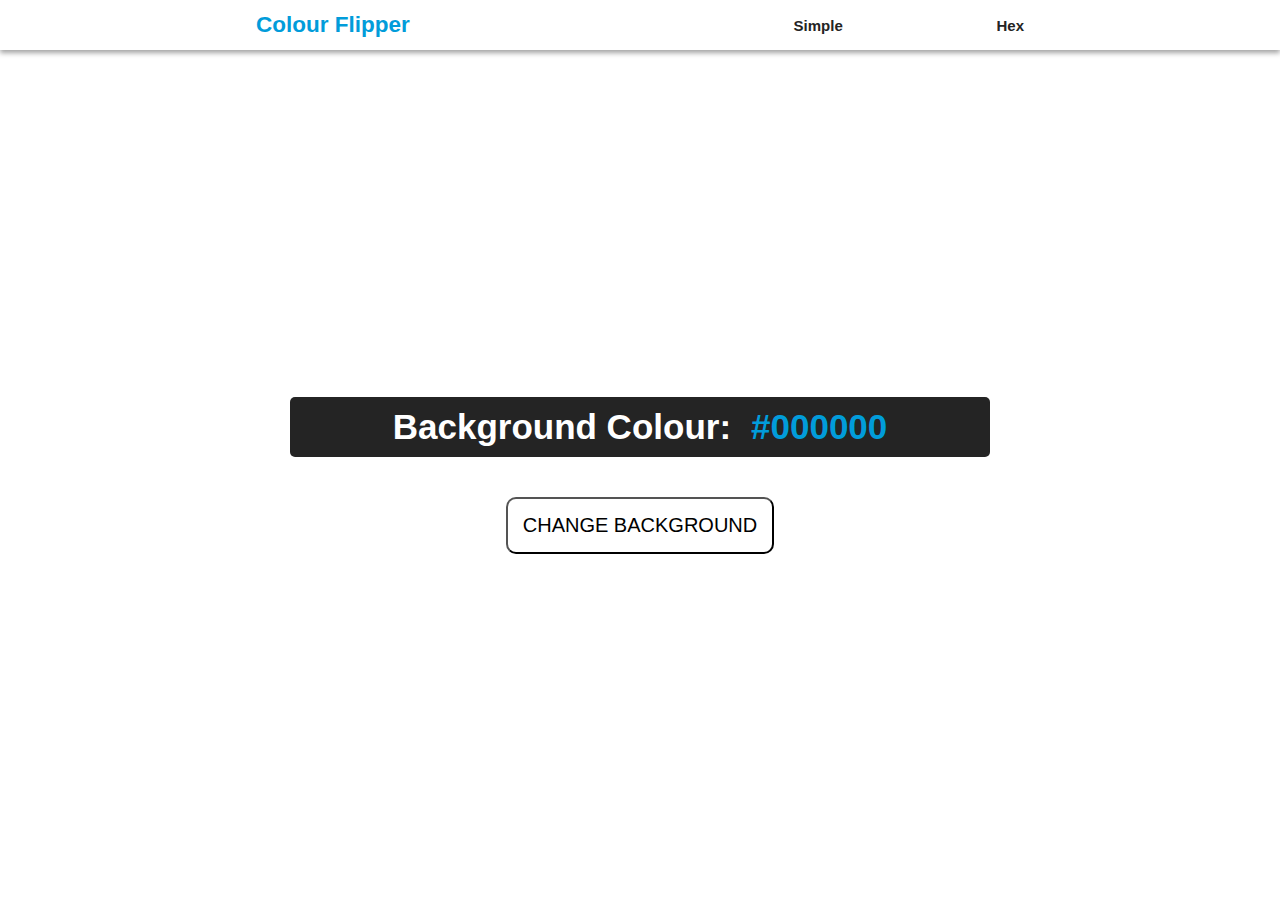
<file: 01-colour-flipper/index.html>
<!DOCTYPE html>
<html lang="en">
  <head>
    <meta charset="UTF-8" />
    <meta http-equiv="X-UA-Compatible" content="IE=edge" />
    <meta name="viewport" content="width=device-width, initial-scale=1.0" />
    <title>Colour Flipper | Sample</title>

    <!-- CSS LINK -->
    <link rel="stylesheet" href="./style.css" />
  </head>
  <body>
    <!-- HEADER -->
    <header>
      <h2 class="site-name">Colour Flipper</h2>
      <nav class="navbar">
        <a href="./index.html" class="nav-item">Simple</a>
        <a href="./hex.html" class="nav-item">Hex</a>
      </nav>
    </header>
    <!-- END OF HEADER -->

    <!-- MAIN CONTENT -->
    <main class="container">
      <section class="colour-code">
        Background Colour: <span>#000000</span>
      </section>
      <button class="btn">Change Background</button>

      <!-- <div class="tool-tips"></div> -->
    </main>
    <!-- END OF MAIN CONTENT -->

    <!-- JAVASCRIPT LINK -->
    <script src="./main.js"></script>
  </body>
</html>
</file>
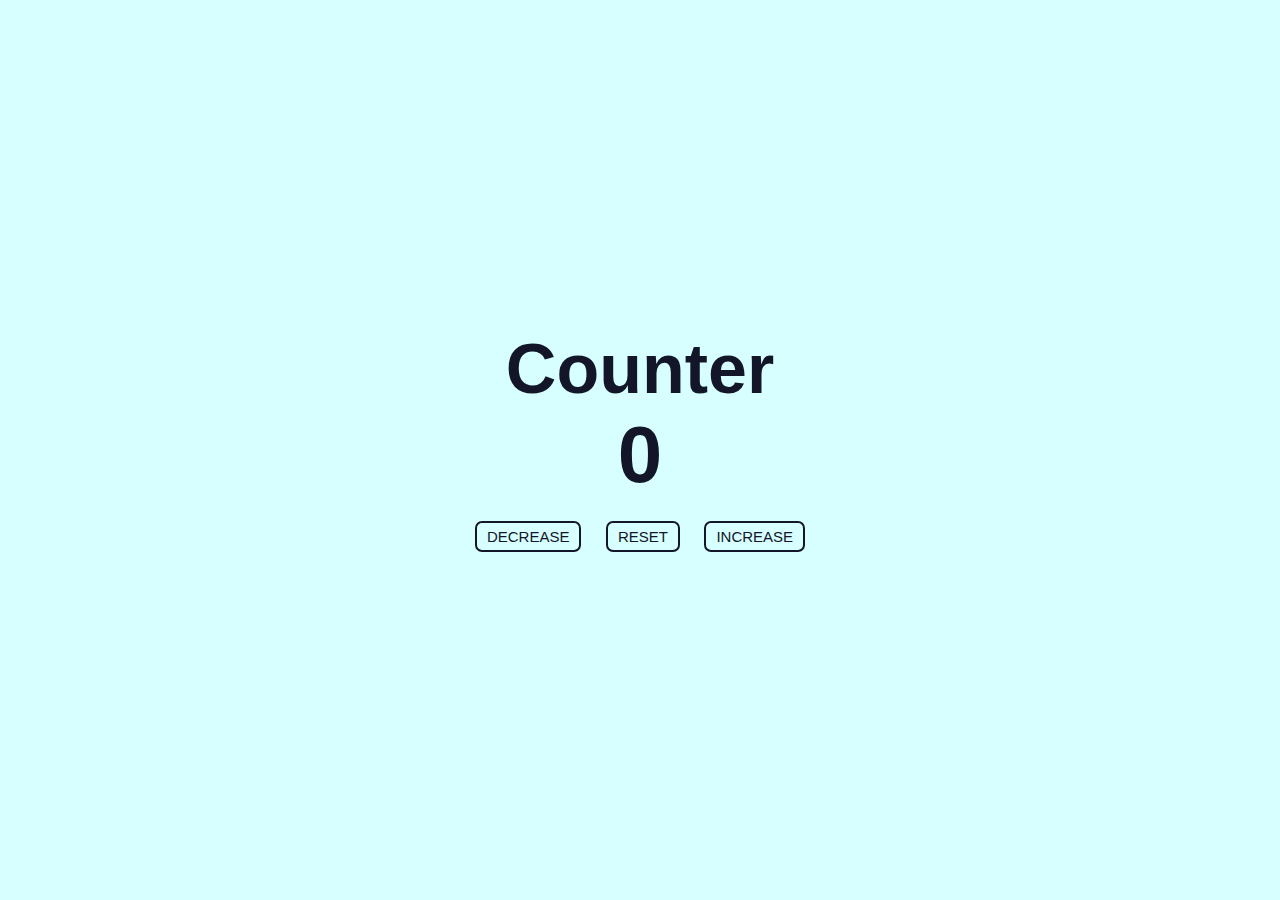
<file: 02-counter/index.html>
<!DOCTYPE html>
<html lang="en">
  <head>
    <meta charset="UTF-8" />
    <meta http-equiv="X-UA-Compatible" content="IE=edge" />
    <meta name="viewport" content="width=device-width, initial-scale=1.0" />
    <title>Counter</title>

    <!-- CSS LINK -->
    <link rel="stylesheet" href="./style.css" />
  </head>
  <body>
    <main class="container">
      <h1 class="heading">Counter</h1>
      <div class="counter-result">0</div>
      <section class="counter-btns">
        <button class="decrease-btn">Decrease</button>
        <button class="reset-btn">Reset</button>
        <button class="increase-btn">Increase</button>
      </section>
    </main>

    <script src="./main.js"></script>
  </body>
</html>
</file>
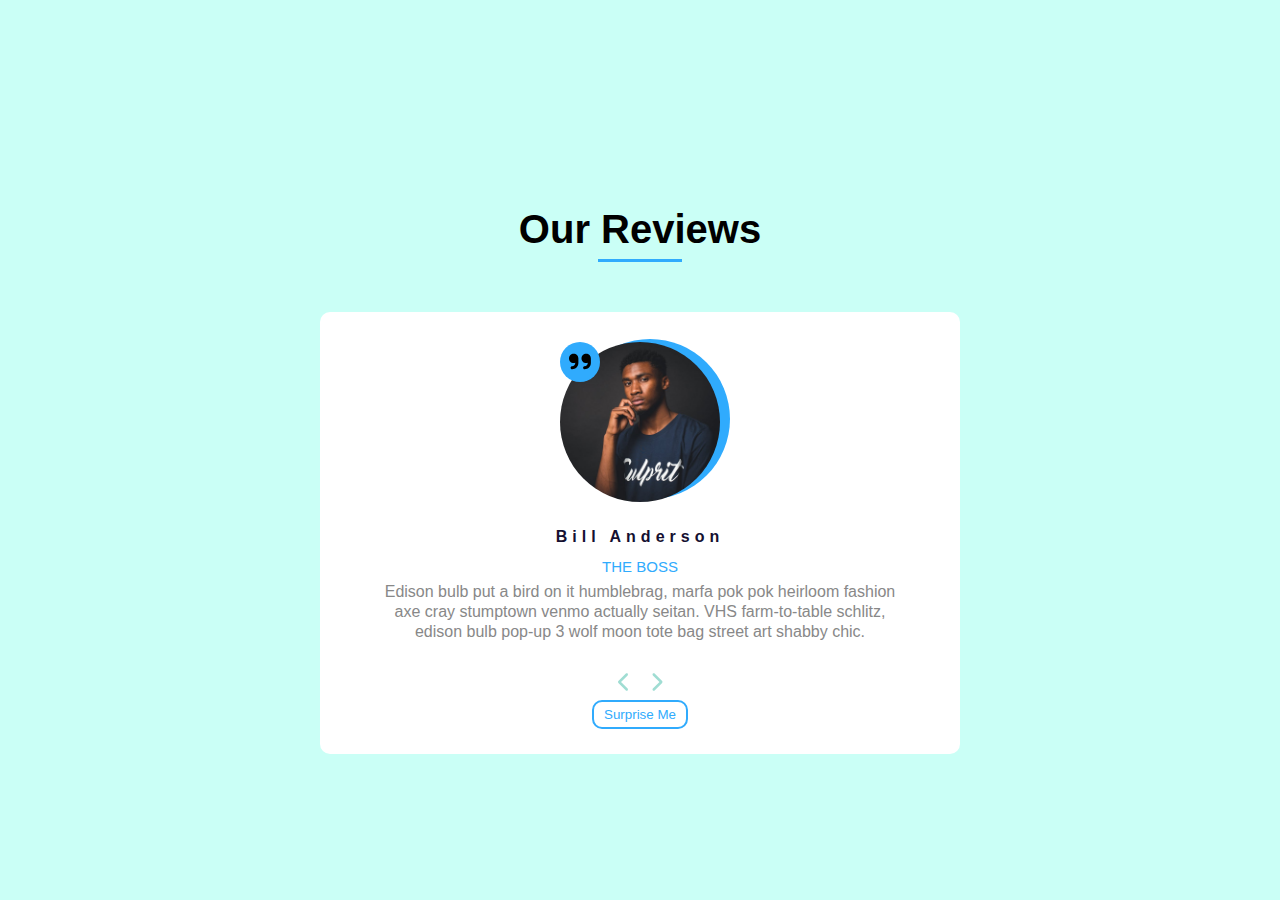
<file: 03-reviews/index.html>
<!DOCTYPE html>
<html lang="en">
  <head>
    <meta charset="UTF-8" />
    <meta http-equiv="X-UA-Compatible" content="IE=edge" />
    <meta name="viewport" content="width=device-width, initial-scale=1.0" />
    <title>Reviews</title>

    <!-- CSS LINK -->
    <link rel="stylesheet" href="./style.css" />

    <!-- FONTAWESOME ICONS -->
    <script src="../all.js"></script>
  </head>
  <body>
    <main class="container">
      <h1 class="heading">Our Reviews</h1>
      <article class="reviews-container">
        <section class="reviews"></section>
        <div class="review-btn">
          <article class="front-back">
            <div class="back">
              <i class="fas fa-chevron-left"></i>
            </div>
            <div class="front">
              <i class="fas fa-chevron-right"></i>
            </div>
          </article>
          <button class="surprise">Surprise Me</button>
        </div>
      </article>
    </main>

    <!-- JAVASCRIPT -->
    <script src="./persons.js"></script>
    <script src="./create-person.js"></script>
    <script src="./main.js"></script>
  </body>
</html>
</file>
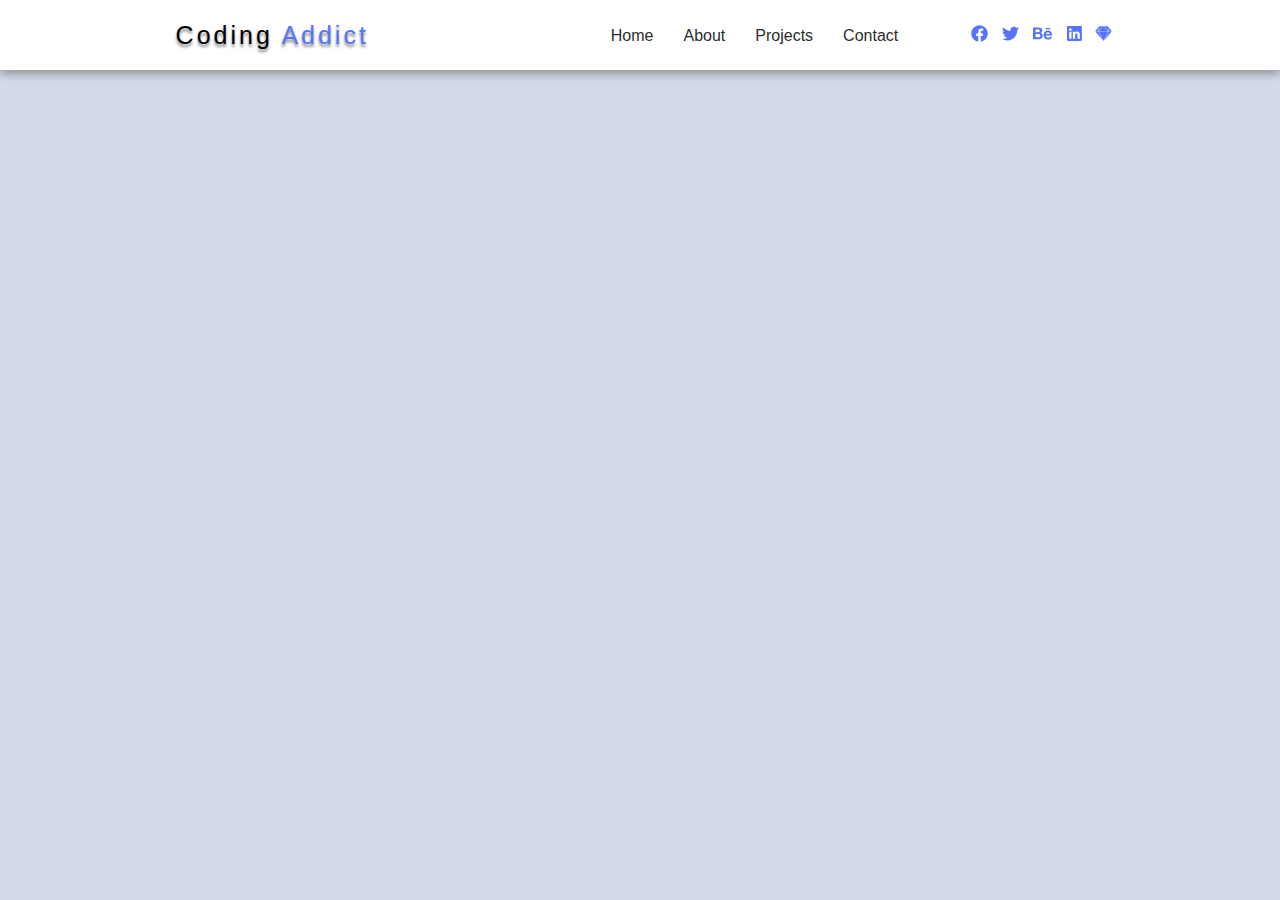
<file: 04-navbar/index.html>
<!DOCTYPE html>
<html lang="en">
  <head>
    <meta charset="UTF-8" />
    <meta http-equiv="X-UA-Compatible" content="IE=edge" />
    <meta name="viewport" content="width=device-width, initial-scale=1.0" />
    <title>Navbar</title>

    <!-- CSS LINK -->
    <link rel="stylesheet" href="./style.css" />

    <!-- FONTAWESOME ICON -->
    <script src="../all.js"></script>
  </head>
  <body>
    <header>
      <article class="title-bars">
        <h1>Coding <span>Addict</span></h1>
        <div class="menu-bar">
          <i class="fas fa-bars"></i>
        </div>
      </article>

      <ul class="links">
        <li class="link"><a href="#">Home</a></li>
        <li class="link"><a href="#">About</a></li>
        <li class="link"><a href="#">Projects</a></li>
        <li class="link"><a href="#">Contact</a></li>
      </ul>

      <article class="socials">
        <a href=""><i class="fab fa-facebook"></i></a>
        <a href=""><i class="fab fa-twitter"></i></a>
        <a href=""><i class="fab fa-behance"></i></a>
        <a href=""><i class="fab fa-linkedin"></i></a>
        <a href=""><i class="fab fa-sketch"></i></a>
      </article>
    </header>

    <!-- JAVASCIPT -->
    <script src="./main.js"></script>
  </body>
</html>
</file>
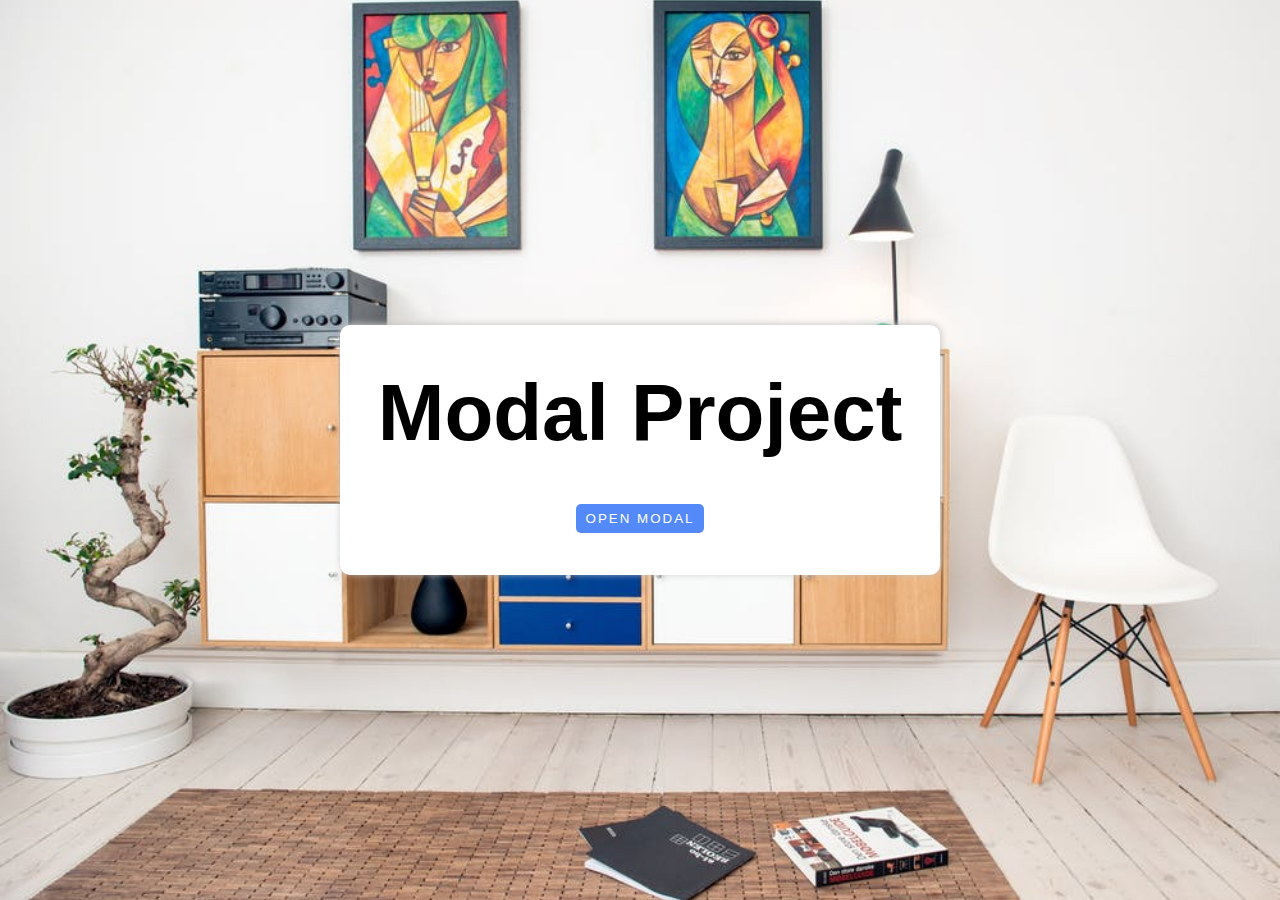
<file: 06-modal/index.html>
<!DOCTYPE html>
<html lang="en">
  <head>
    <meta charset="UTF-8" />
    <meta http-equiv="X-UA-Compatible" content="IE=edge" />
    <meta name="viewport" content="width=device-width, initial-scale=1.0" />
    <title>Modal</title>

    <!-- CSS -->
    <link rel="stylesheet" href="./style.css" />

    <!-- FONT AWESOME ICONS -->
    <script src="../all.js"></script>
  </head>
  <body>
    <section class="btn-container">
      <h1>Modal Project</h1>
      <button>open modal</button>
    </section>

    <section class="overlay"></section>

    <section class="modal">
      <div class="close-modal">
        <i class="fas fa-times"></i>
      </div>
      <h2>modal content</h2>
    </section>

    <!-- JAVASCRIPT -->
    <script src="./main.js"></script>
  </body>
</html>
</file>
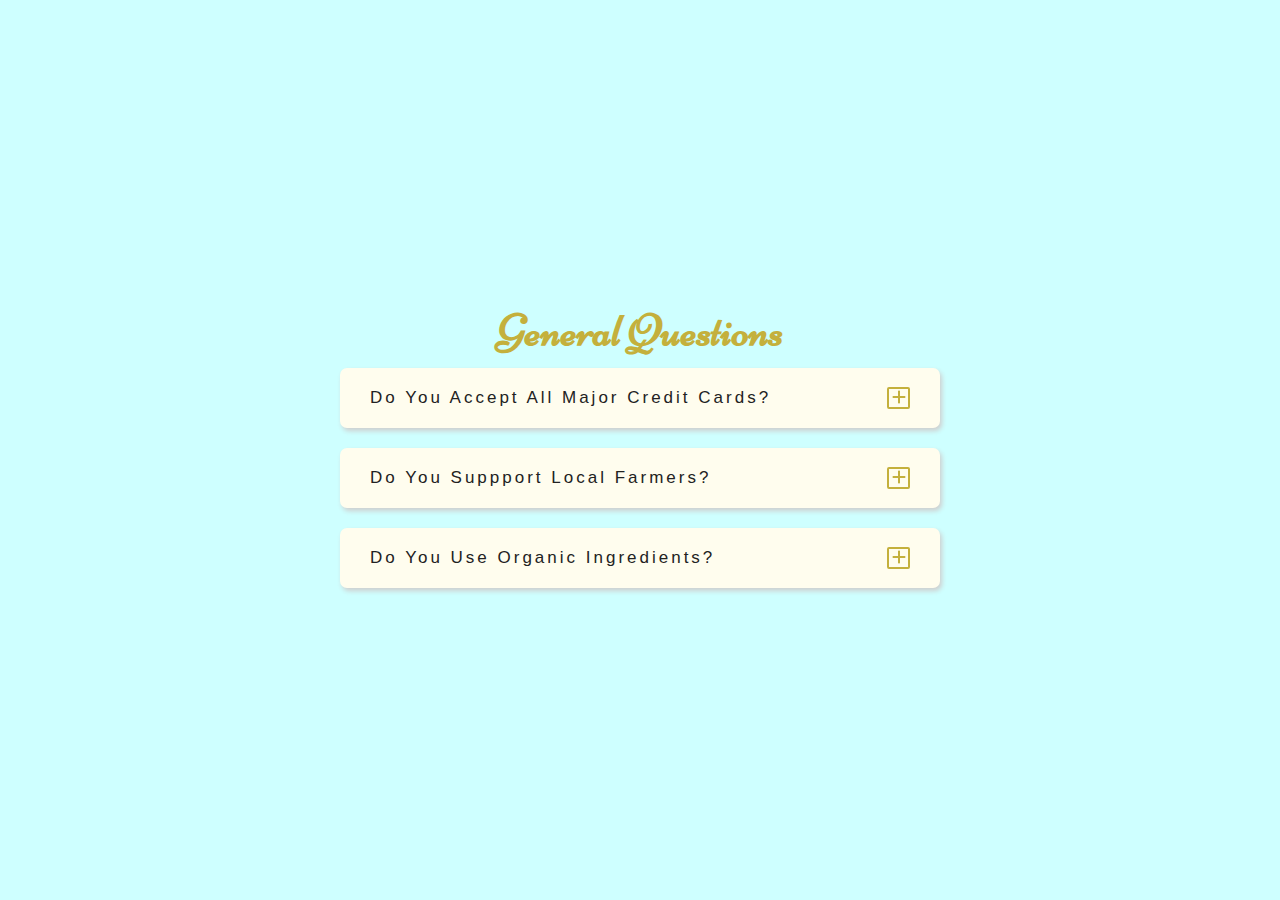
<file: 07-questions/index.html>
<!DOCTYPE html>
<html lang="en">
  <head>
    <meta charset="UTF-8" />
    <meta http-equiv="X-UA-Compatible" content="IE=edge" />
    <meta name="viewport" content="width=device-width, initial-scale=1.0" />
    <title>Q & A</title>

    <!-- CSS -->
    <link rel="stylesheet" href="./style.css" />

    <!-- FONT AWESOME ICONS -->
    <script src="../all.js"></script>
  </head>
  <body>
    <main class="container">
      <h1 class="head">General Questions</h1>

      <section class="question q1">
        <div class="qhead">
          <p>Do You Accept All Major Credit Cards?</p>
          <article class="icon icon1">
            <span class="plus-icon"><i class="fas fa-plus"></i></span>
            <span class="minus-icon hide-icon"
              ><i class="fas fa-minus"></i
            ></span>
          </article>
        </div>
        <hr />
        <div class="qbody">
          <p>
            Lorem ipsum dolor sit amet, consectetur adipisicing elit. Est dolore
            illo dolores quia nemo doloribus quaerat, magni numquam repellat
            reprehenderit.
          </p>
        </div>
      </section>

      <section class="question q2">
        <div class="qhead">
          <p>Do You Suppport Local Farmers?</p>
          <article class="icon icon2">
            <span class="plus-icon"><i class="fas fa-plus"></i></span>
            <span class="minus-icon hide-icon"
              ><i class="fas fa-minus"></i
            ></span>
          </article>
        </div>
        <hr />
        <div class="qbody">
          <p>
            Lorem ipsum dolor sit amet, consectetur adipisicing elit. Est dolore
            illo dolores quia nemo doloribus quaerat, magni numquam repellat
            reprehenderit.
          </p>
        </div>
      </section>

      <section class="question q3">
        <div class="qhead">
          <p>Do You Use Organic Ingredients?</p>
          <article class="icon icon3">
            <span class="plus-icon"><i class="fas fa-plus"></i></span>
            <span class="minus-icon hide-icon"
              ><i class="fas fa-minus"></i
            ></span>
          </article>
        </div>
        <hr />
        <div class="qbody">
          <p>
            Lorem ipsum dolor sit amet, consectetur adipisicing elit. Est dolore
            illo dolores quia nemo doloribus quaerat, magni numquam repellat
            reprehenderit.
          </p>
        </div>
      </section>
    </main>

    <!-- JAVASCRIPT -->
    <script src="./main.js"></script>
  </body>
</html>
</file>
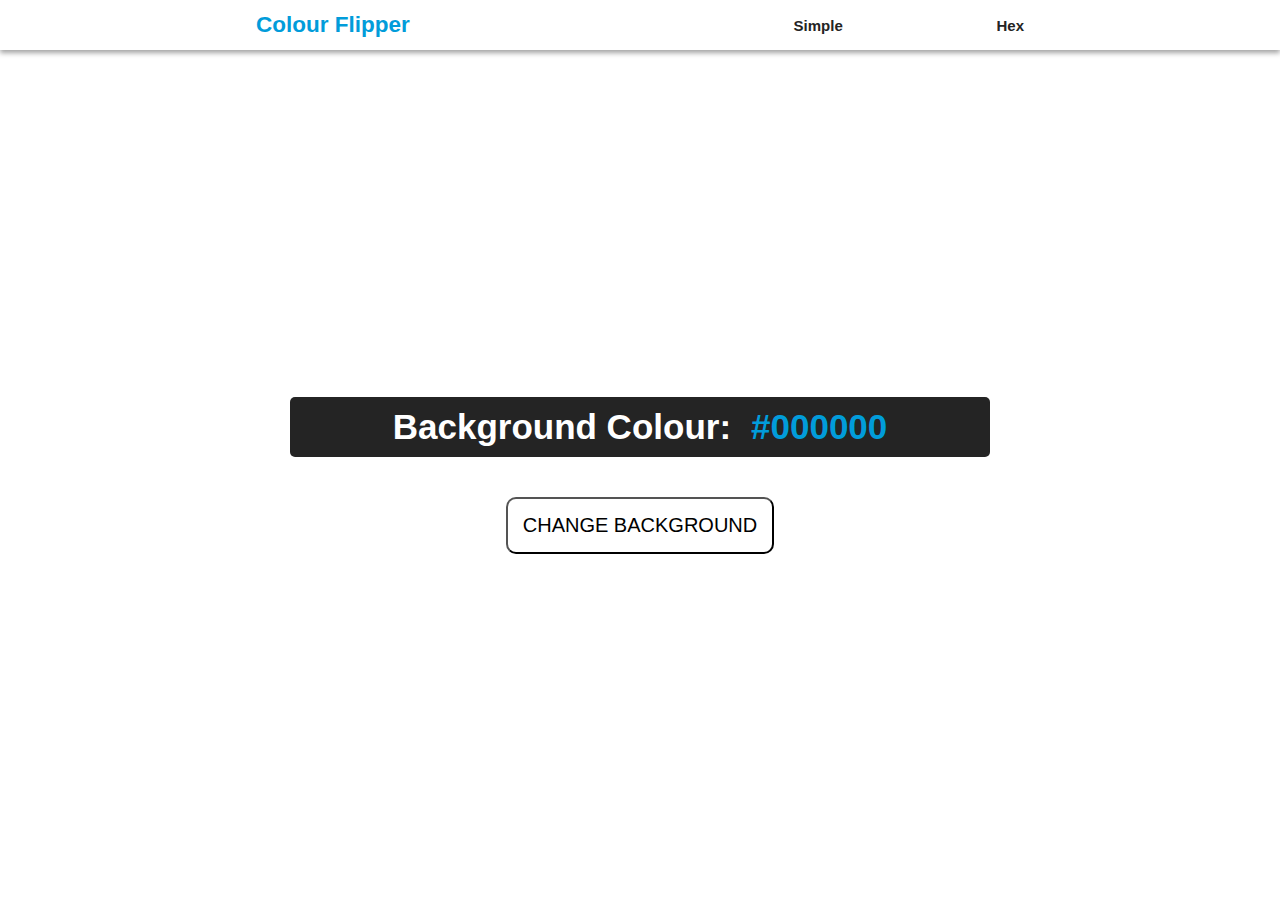
<file: 01-colour-flipper/hex.html>
<!DOCTYPE html>
<html lang="en">
  <head>
    <meta charset="UTF-8" />
    <meta http-equiv="X-UA-Compatible" content="IE=edge" />
    <meta name="viewport" content="width=device-width, initial-scale=1.0" />
    <title>Colour Flipper | Hex</title>

    <!-- CSS LINK -->
    <link rel="stylesheet" href="./style.css" />
  </head>
  <body>
    <!-- HEADER -->
    <header>
      <h2 class="site-name">Colour Flipper</h2>
      <nav class="navbar">
        <a href="./index.html" class="nav-item">Simple</a>
        <a href="./hex.html" class="nav-item">Hex</a>
      </nav>
    </header>
    <!-- END OF HEADER -->

    <!-- MAIN CONTENT -->
    <main class="container">
      <section class="colour-code">
        Background Colour: <span>#000000</span>
      </section>
      <button class="btn">Change Background</button>
    </main>
    <!-- END OF MAIN CONTENT -->

    <!-- JAVASCRIPT LINK -->
    <script src="./main.js"></script>
  </body>
</html>
</file>
<file: 01-colour-flipper/style.css>
/* GLOBAL STYLES */
* {
  padding: 0;
  margin: 0;
  box-sizing: border-box;
}

:root {
  --mainWhite: #fff;
  --mainBlack: #242424;
  --shadowBlack: #a3a3a3;
  --greyBlue: #019cda;
}
/* END OF GLOBAL STYLES */

/* HEADER STYLES */
header {
  width: 100vw;
  height: 50px;
  background-color: var(--mainWhite);
  display: flex;
  flex-direction: row;
  justify-content: space-between;
  align-items: center;
  font-family: Arial, Helvetica, sans-serif;
  padding: 0 10px;
  font-size: 15px;
  box-shadow: 0 3px 5px var(--shadowBlack);
}

.site-name {
  color: var(--greyBlue);
}

.navbar {
  width: 30%;
  /* background-color: red; */
  display: flex;
  justify-content: space-between;
  align-items: center;
}

.navbar a {
  text-decoration: none;
  color: var(--mainBlack);
  font-weight: 700;
}

@media screen and (min-width: 600px) {
  header {
    padding: 0 20%;
  }
}
/* END OF HEADER STYLES */

/* MAIN CONTENT STYLES */
.container {
  width: 100vw;
  height: calc(100vh - 50px);
  display: flex;
  flex-direction: column;
  justify-content: center;
  align-items: center;
}

.colour-code {
  width: 80%;
  max-width: 700px;
  background-color: var(--mainBlack);
  color: var(--mainWhite);
  display: flex;
  justify-content: center;
  align-items: center;
  font-size: 25px;
  font-family: Arial, Helvetica, sans-serif;
  padding: 10px;
  border-radius: 5px;
  margin: 20px 0;
  font-weight: 700;
}

.colour-code span {
  color: var(--greyBlue);
  margin-left: 20px;
  cursor: pointer;
  position: relative;
}

.btn {
  background: none;
  padding: 15px;
  margin: 20px 0;
  border-radius: 10px;
  font-size: 20px;
  text-transform: uppercase;
  cursor: pointer;
}

.tool-tips {
  padding: 5px 10px;
  background-color: red;
  position: absolute;
  font-size: 15px;
  color: white;
  border-radius: 5px;
  width: fit-content;
  opacity: 0.2;
}

@media screen and (min-width: 600px) {
  .colour-code {
    font-size: 35px;
  }
}
/* END OF MAIN CONTENT STYLES */
</file>
<file: 02-counter/style.css>
* {
  padding: 0;
  margin: 0;
  box-sizing: border-box;
}

:root {
  --greyishBlue: #131629;
}

.container {
  width: 100vw;
  height: 100vh;
  background-color: #d7ffff;
  color: var(--greyishBlue);
  display: flex;
  flex-direction: column;
  justify-content: center;
  align-items: center;
  font-family: Arial, Helvetica, sans-serif;
}

.heading {
  font-size: 70px;
}

.counter-result {
  font-size: 80px;
  font-weight: 700;
}

.counter-btns {
  margin: 20px 0;
}

button {
  font-size: 15px;
  text-transform: uppercase;
  padding: 5px 10px;
  margin: 0 10px;
  border-radius: 7px;
  cursor: pointer;
  transition: all 500ms ease;
  border: solid 2px var(--greyishBlue);
  background: none;
  color: var(--greyishBlue);
}

button:hover {
  background-color: var(--greyishBlue);
  color: #fff;
}
</file>
<file: 03-reviews/style.css>
/* GLOBAL STYLES */
* {
  padding: 0;
  margin: 0;
  box-sizing: border-box;
}

:root {
  --mainWhite: #fff;
  --mainBackground: #cafff6;
  --skyBlue: #a0ddd3;
  --darkSkyBlue: #62a398;
  --offsetBackground: #30abfd;
  --greyishBlue: #151031;
  --lightGrey: #888888;
}
/* END GLOBAL STYLES */

body {
  background-color: var(--mainBackground);
}

.container {
  width: 100vw;
  height: 100vh;
  display: flex;
  flex-direction: column;
  justify-content: center;
  align-items: center;
}

.heading {
  font-family: Arial, Helvetica, sans-serif;
  font-size: 40px;
  font-weight: 700;
  position: relative;
  margin: 60px 0;
}

.heading::after {
  content: "";
  width: 35%;
  height: 3px;
  background-color: var(--offsetBackground);
  position: absolute;
  left: 0;
  right: 0;
  bottom: -10px;
  margin: 0 auto;
}

.reviews-container {
  width: 90%;
  overflow: hidden;
  padding: 20px 0;
  background-color: var(--mainWhite);
  border-radius: 10px;
}

@media screen and (min-width: 600px) {
  .reviews-container {
    width: 80%;
  }
}

@media screen and (min-width: 800px) {
  .reviews-container {
    width: 60%;
  }
}

@media screen and (min-width: 1000px) {
  .reviews-container {
    width: 50%;
  }
}

.reviews {
  width: 400%;
  display: flex;
  transition: all 200ms ease;
}

.review-card {
  width: 100%;
  display: flex;
  flex-direction: column;
  justify-content: center;
  align-items: center;
}

.image-container {
  width: 160px;
  height: 160px;
  position: relative;
}

.image-offset {
  width: 100%;
  height: 100%;
  background-color: var(--offsetBackground);
  border-radius: 50%;
  position: absolute;
  top: -3px;
  left: 10px;
}

.image {
  width: 100%;
  height: 100%;
  border-radius: 50%;
  object-fit: cover;
  object-position: center;
  position: absolute;
  top: 0;
  bottom: 0;
  right: 0;
  left: 0;
  margin: auto;
}

.quotation-mark {
  width: 40px;
  height: 40px;
  display: flex;
  justify-content: center;
  align-items: center;
  background-color: var(--offsetBackground);
  border-radius: 50%;
  font-size: 25px;
  font-family: fantasy;
  z-index: 10;
  position: absolute;
}

.texts {
  display: flex;
  flex-direction: column;
  justify-content: center;
  align-items: center;
  font-family: Arial, Helvetica, sans-serif;
  margin: 20px 0;
  width: 80%;
}

.username {
  text-transform: capitalize;
  letter-spacing: 5px;
  font-weight: 700;
  line-height: 30px;
  color: var(--greyishBlue);
}

.position {
  text-transform: uppercase;
  font-size: 15px;
  color: var(--offsetBackground);
  line-height: 30px;
}

.description {
  text-align: center;
  line-height: 20px;
  color: var(--lightGrey);
}

.review-btn {
  display: flex;
  flex-direction: column;
  justify-content: center;
  align-items: center;
}

.front-back {
  display: flex;
  justify-content: center;
  align-items: center;
  font-size: 20px;
  color: var(--skyBlue);
}

.front,
.back {
  margin: 0 10px;
  cursor: pointer;
}

.front:hover,
.back:hover {
  color: var(--darkSkyBlue);
}

.surprise {
  padding: 5px 10px;
  color: var(--offsetBackground);
  border: solid 2px var(--offsetBackground);
  border-radius: 10px;
  margin: 5px;
  background: none;
  cursor: pointer;
}

.surprise:hover {
  background-color: var(--offsetBackground);
  color: var(--greyishBlue);
}
</file>
<file: 04-navbar/style.css>
* {
  padding: 0;
  margin: 0;
  box-sizing: border-box;
}

:root {
  --mainBlack: #2c2c2c;
  --lightBlack: #868686;
  --mainBlue: #5674fa;
  --lightBlue: #95a7f8;
  --lightGreyishBlue: #d3daec;
  --mainWhite: #fff;
}

body {
  background-color: var(--lightGreyishBlue);
}

header {
  width: 100vw;
  height: 70px;
  display: flex;
  flex-direction: column;
  background-color: var(--mainWhite);
  font-family: Arial, Helvetica, sans-serif;
  box-shadow: 0 3px 10px var(--lightBlack);
  overflow-y: hidden;
  transition: all 500ms ease;
}

.open-menu {
  height: 219px;
}

.title-bars {
  padding: 10px 15px;
  width: 100%;
  display: flex;
  justify-content: space-between;
  align-items: center;
  margin: 10px 0;
  /* background-color: green; */
}

.title-bars h1 {
  font-weight: 500;
  letter-spacing: 3px;
  text-shadow: 0 3px 3px var(--lightBlack);
  font-size: 25px;
}

.title-bars h1 span {
  color: var(--mainBlue);
}

.menu-bar {
  font-size: 25px;
  color: var(--mainBlue);
  transition: all 200ms ease;
  cursor: pointer;
}

.menu-bar:hover {
  transform: rotate(90deg);
  color: black;
}

.links {
  margin: 10px 0;
}

.link {
  list-style-type: none;
  line-height: 35px;
}

.link a:hover {
  color: var(--mainBlue);
  background-color: var(--lightBlue);
  padding-left: 25px;
}

.links li a {
  padding: 0 15px;
  text-decoration: none;
  color: var(--mainBlack);
  display: block;
  transition: all 500ms ease;
}

.socials {
  display: none;
}

@media screen and (min-width: 800px) {
  header {
    flex-direction: row;
    justify-content: center;
    align-items: center;
    height: 70px;
  }

  .title-bars {
    width: 30%;
    /* background-color: green; */
    margin: 0 2%;
  }

  .menu-bar {
    display: none;
  }

  .links {
    display: flex;
    align-items: center;
    /* background-color: red; */
    margin: 0 2%;
  }

  .link a:hover {
    padding: 0 15px;
    background: none;
  }

  .socials {
    display: flex;
    /* background-color: gold; */
    margin: 0 2%;
  }

  .socials a {
    text-decoration: none;
    font-size: 17px;
    margin: 0 7px;
    color: var(--mainBlue);
  }
}
</file>
<file: 06-modal/style.css>
* {
  padding: 0;
  margin: 0;
  box-sizing: border-box;
}

:root {
  --mainBlue: #5489fa;
  --mainWhite: #fff;
  --faintBlack: #c9c8c8;
}

body {
  width: 100vw;
  height: 100vh;
  background: url("./images/hero.jpeg");
}

.btn-container {
  position: absolute;
  top: 0;
  bottom: 0;
  right: 0;
  left: 0;
  margin: auto;
  width: 80%;
  max-width: 600px;
  height: 200px;
  background-color: var(--mainWhite);
  font-size: 30px;
  font-family: Arial, Helvetica, sans-serif;
  display: flex;
  flex-direction: column;
  justify-content: space-around;
  align-items: center;
  border-radius: 10px;
  padding: 20px 0;
  box-shadow: 1px -1px 7px var(--faintBlack);
}

.btn-container button {
  text-transform: uppercase;
  padding: 7px 10px;
  border-radius: 5px;
  background-color: var(--mainBlue);
  color: var(--mainWhite);
  letter-spacing: 2px;
  border: none;
  cursor: pointer;
}

.btn-container button:hover {
  background-color: var(--mainWhite);
  color: var(--mainBlue);
  border: solid 2px var(--mainBlue);
}

.overlay {
  width: 100vw;
  height: 100vh;
  background-color: blue;
  opacity: 0.6;
  display: none;
}

.modal {
  width: 80%;
  max-width: 600px;
  height: 150px;
  background-color: var(--mainWhite);
  position: absolute;
  top: 0;
  bottom: 0;
  right: 0;
  left: 0;
  margin: auto;
  display: none;
  flex-direction: column;
  align-items: center;
  justify-content: center;
  box-shadow: 1px -1px 7px var(--faintBlack);
  border-radius: 10px;
  font-size: 20px;
  font-family: Arial, Helvetica, sans-serif;
  cursor: pointer;
}

.close-modal {
  text-align: right;
  font-size: 30px;
  position: absolute;
  top: 10px;
  right: 15px;
  color: red;
  transition: all ease 0.5s;
}

.close-modal:hover {
  transform: scale(1.3);
  color: palevioletred;
}

@media screen and (min-width: 600px) {
  body {
    background-size: cover;
    background-position: center;
    background-repeat: no-repeat;
  }

  .btn-container {
    height: 250px;
    font-size: 40px;
  }
}
</file>
<file: 07-questions/style.css>
@import url("https://fonts.googleapis.com/css2?family=Niconne&display=swap");

* {
  padding: 0;
  margin: 0;
  box-sizing: border-box;
}

:root {
  --lightBlue: #ceffff;
  --mainWhite: #fffdee;
  --shadowBlack: #cfcece;
  --mainBlack: #222222;
  --grey: #888787;
  --gold: #c4b03c;
}

.container {
  width: 100vw;
  height: 100vh;
  display: flex;
  flex-direction: column;
  justify-content: center;
  align-items: center;
  background-color: var(--lightBlue);
}

.head {
  font-family: "Niconne", cursive;
  font-size: 45px;
  color: var(--gold);
}

.question {
  width: 80%;
  max-width: 600px;
  height: 70px;
  overflow: hidden;
  background-color: var(--mainWhite);
  margin: 10px 0;
  padding: 0 15px;
  font-family: Arial, Helvetica, sans-serif;
  border-radius: 7px;
  box-shadow: 2px 3px 5px var(--shadowBlack);
  transition: all 0.2s ease;
}

.open-question {
  height: auto;
}

@media screen and (min-width: 600px) {
  .question {
    padding: 0 30px;
    height: 60px;
  }

  .open-question {
    height: auto;
  }
}

.qhead {
  display: flex;
  justify-content: space-between;
  align-items: center;
  letter-spacing: 3px;
  color: var(--mainBlack);
}

.qhead p {
  font-size: 17px;
  margin-right: 10px;
  line-height: 25px;
  padding: 10px 0;
}

@media screen and (min-width: 550px) {
  .qhead p {
    line-height: 40px;
  }
}

.qhead .icon {
  width: 23px;
  height: 22px;
  color: var(--gold);
  display: flex;
  justify-content: center;
  align-items: center;
  margin-left: 10px;
  border: 2.5px solid var(--gold);
  border-radius: 2px;
  transition: all 0.2s ease;
  cursor: pointer;
}

.hide-icon {
  display: none;
}

.qhead .icon:hover {
  transform: rotate(90deg);
}

hr {
  border-width: 0.5px;
}

.qbody {
  line-height: 22px;
  color: var(--grey);
  padding: 10px 0;
}
</file>
